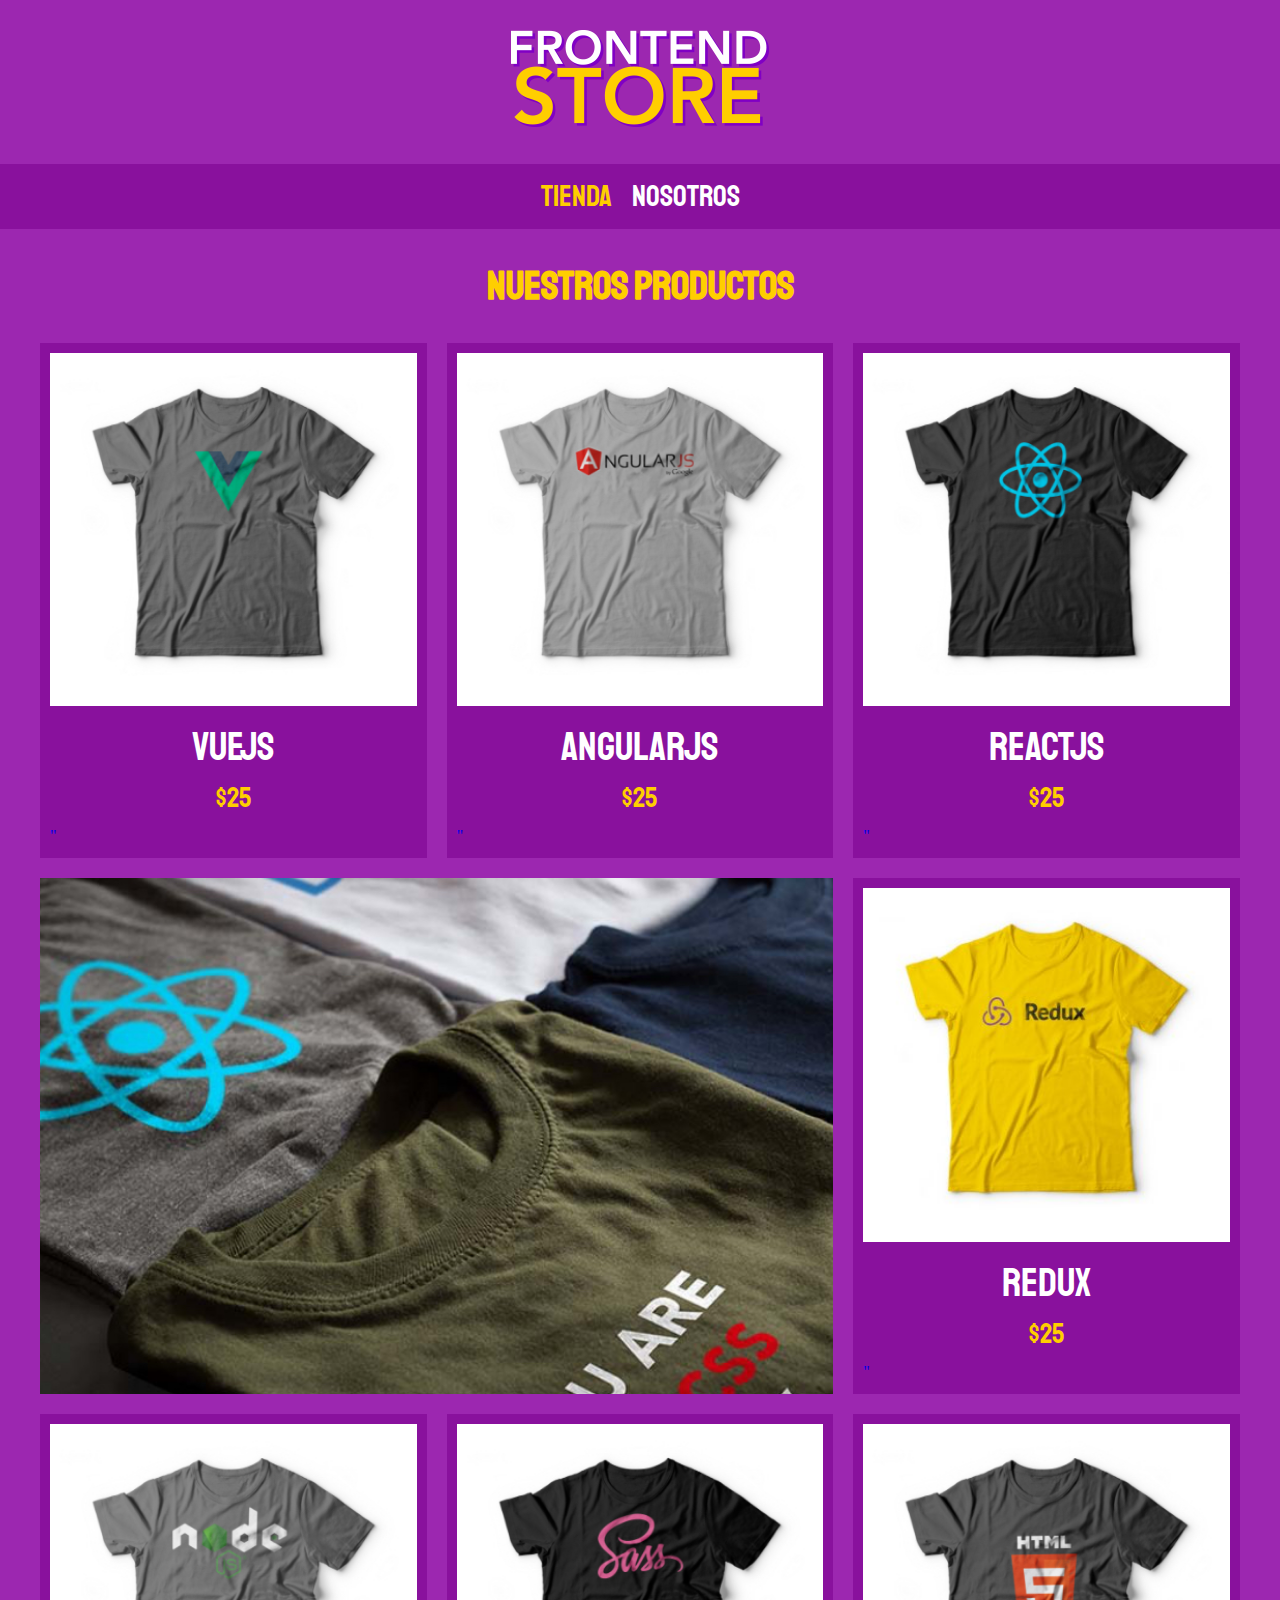
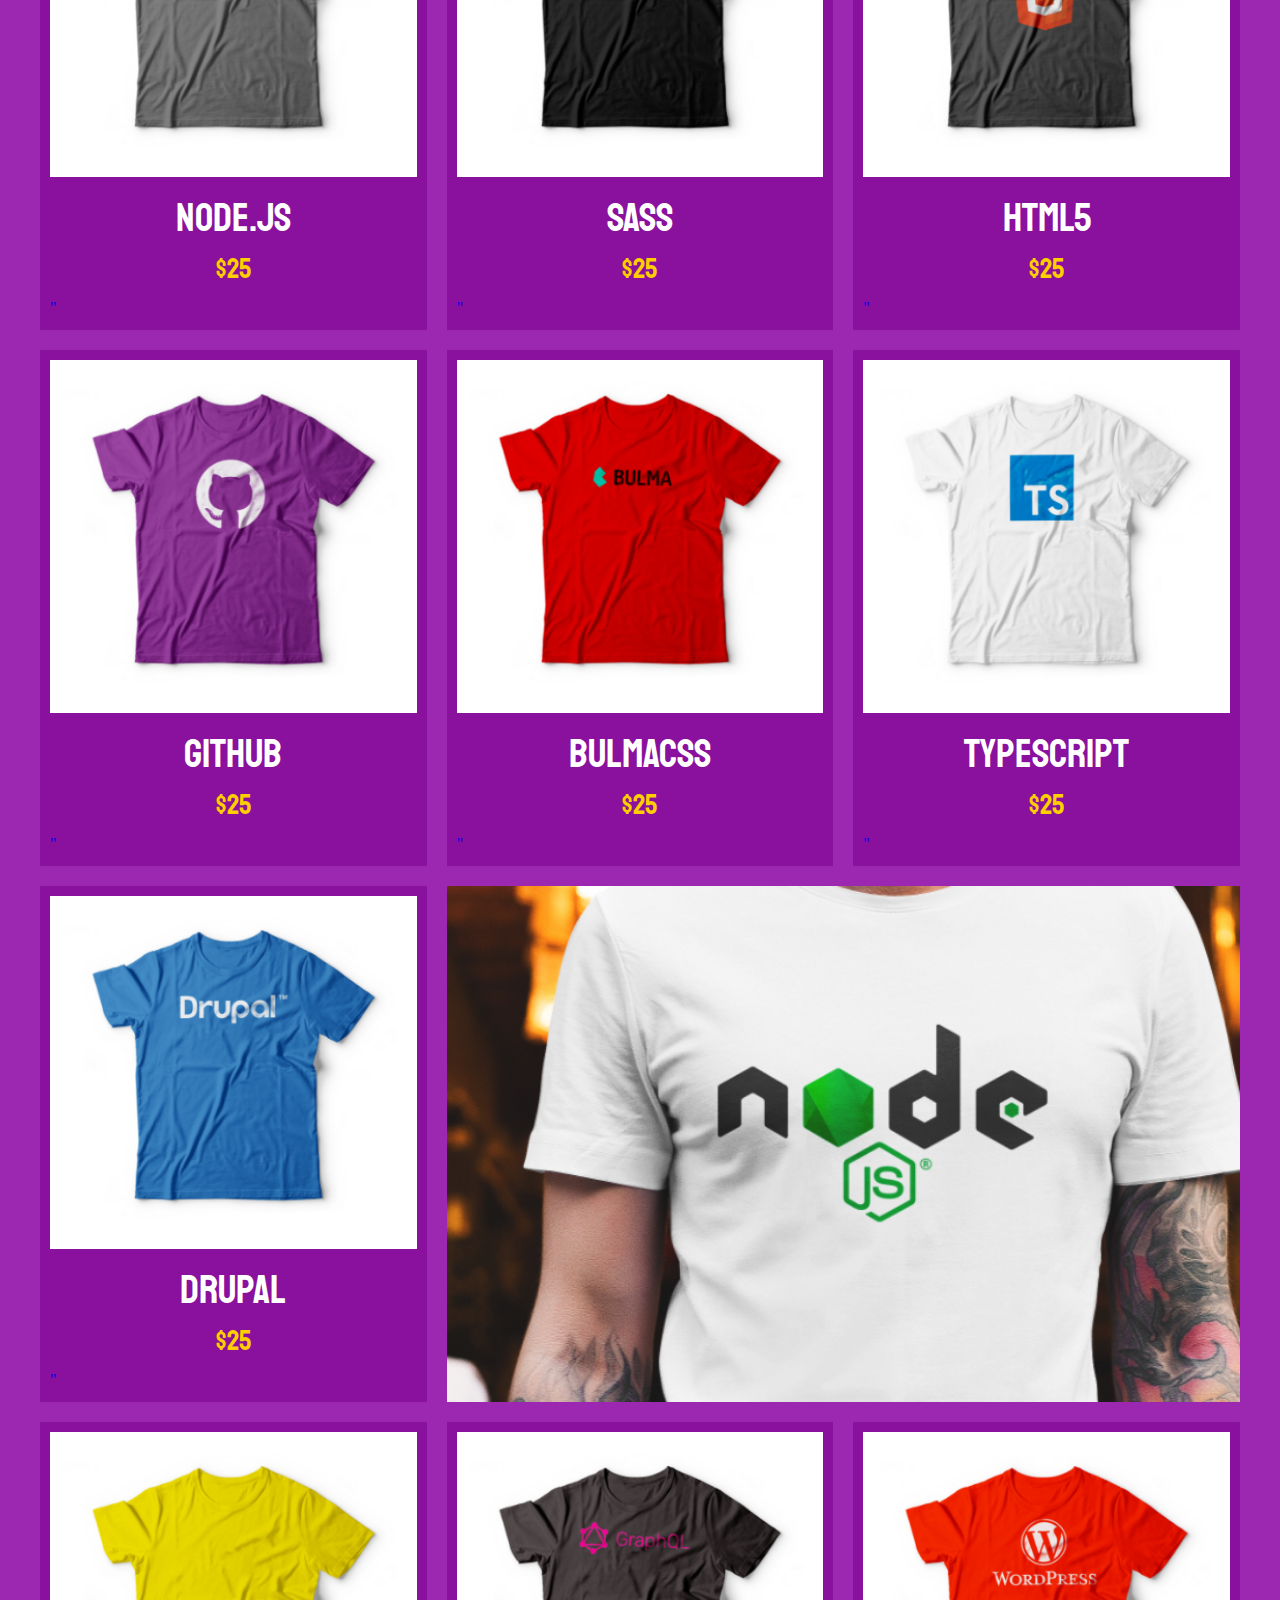
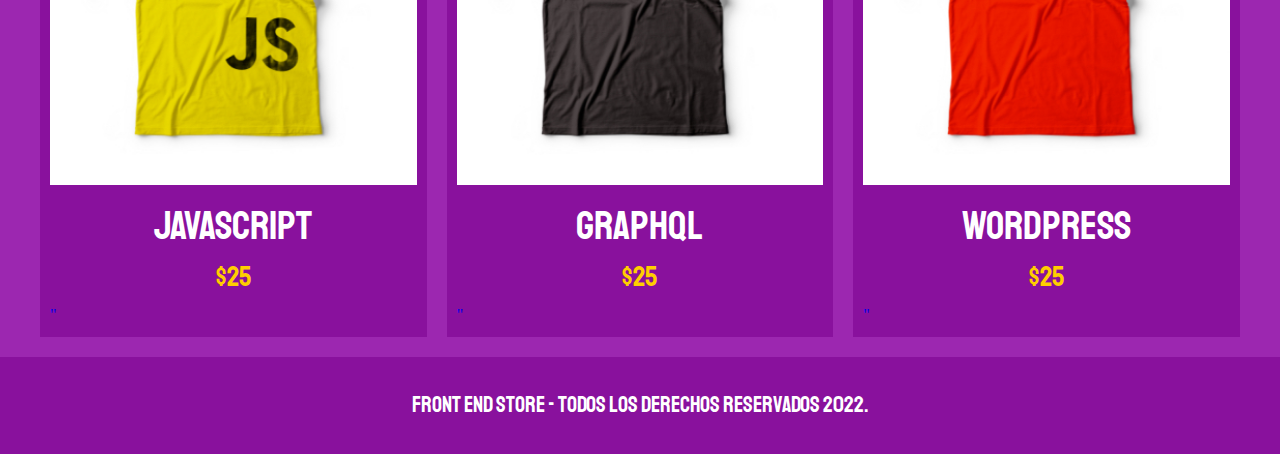
<file: index.html>
<!DOCTYPE html>
<html lang="en">

<head>
    <meta charset="UTF-8">
    <meta name="viewport" content="width=device-width, initial-scale=1.0">
    <title>FrontEnd Store</title>
    <link rel="stylesheet" href="css/normalize.css">
    <link href="https://fonts.googleapis.com/css2?family=Staatliches&display=swap" rel="stylesheet">
    <link rel="stylesheet" href="css/style.css">
</head>

<body>
    <header class="header">
        <a href="index.html">
            <img class="header__logo" src="img/logo.png" alt="Logotipo">
        </a>

    </header>

    <nav class="navegacion">
        <a class="navegacion__enlace navegacion__enlace--activo" href="index.html">Tienda</a>
        <a class="navegacion__enlace" href="nosotros.html">Nosotros</a>
    </nav>
</body>
<main class="contenedor">
    <h1>Nuestros Productos</h1>

    <div class="grid">
        <div class="producto">
            <a href="productos.html">
                <img class="producto__imagen" src="img/1.jpg" alt="imagen camisa">
                <div class="producto__informacion">
                    <p class="producto__nombre">VueJS</p>
                    <p class="producto__precio">$25</p>"
                </div>
            </a>
        </div>
        <!--producto-->
        <div class="producto">
            <a href="productos.html">
                <img class="producto__imagen" src="img/2.jpg" alt="imagen camisa">
                <div class="producto__informacion">
                    <p class="producto__nombre">AngularJS</p>
                    <p class="producto__precio">$25</p>"
                </div>
            </a>
        </div>
        <!--producto-->
        <div class="producto">
            <a href="productos.html">
                <img class="producto__imagen" src="img/3.jpg" alt="imagen camisa">
                <div class="producto__informacion">
                    <p class="producto__nombre">ReactJS</p>
                    <p class="producto__precio">$25</p>"
                </div>
            </a>
        </div>
        <!--producto-->
        <div class="producto">
            <a href="productos.html">
                <img class="producto__imagen" src="img/4.jpg" alt="imagen camisa">
                <div class="producto__informacion">
                    <p class="producto__nombre">Redux</p>
                    <p class="producto__precio">$25</p>"
                </div>
            </a>
        </div>
        <!--producto-->
        <div class="producto">
            <a href="productos.html">
                <img class="producto__imagen" src="img/5.jpg" alt="imagen camisa">
                <div class="producto__informacion">
                    <p class="producto__nombre">Node.js</p>
                    <p class="producto__precio">$25</p>"
                </div>
            </a>
        </div>
        <!--producto-->
        <div class="producto">
            <a href="productos.html">
                <img class="producto__imagen" src="img/6.jpg" alt="imagen camisa">
                <div class="producto__informacion">
                    <p class="producto__nombre">SASS</p>
                    <p class="producto__precio">$25</p>"
                </div>
            </a>
        </div>
        <!--producto-->
        <div class="producto">
            <a href="productos.html">
                <img class="producto__imagen" src="img/7.jpg" alt="imagen camisa">
                <div class="producto__informacion">
                    <p class="producto__nombre">HTML5</p>
                    <p class="producto__precio">$25</p>"
                </div>
            </a>
        </div>
        <!--producto-->
        <div class="producto">
            <a href="productos.html">
                <img class="producto__imagen" src="img/8.jpg" alt="imagen camisa">
                <div class="producto__informacion">
                    <p class="producto__nombre">Github</p>
                    <p class="producto__precio">$25</p>"
                </div>
            </a>
        </div>
        <!--producto-->
        <div class="producto">
            <a href="productos.html">
                <img class="producto__imagen" src="img/9.jpg" alt="imagen camisa">
                <div class="producto__informacion">
                    <p class="producto__nombre">BulmaCSS</p>
                    <p class="producto__precio">$25</p>"
                </div>
            </a>
        </div>
        <!--producto-->
        <div class="producto">
            <a href="productos.html">
                <img class="producto__imagen" src="img/10.jpg" alt="imagen camisa">
                <div class="producto__informacion">
                    <p class="producto__nombre">TypeScript</p>
                    <p class="producto__precio">$25</p>"
                </div>
            </a>
        </div>
        <!--producto-->
        <div class="producto">
            <a href="productos.html">
                <img class="producto__imagen" src="img/11.jpg" alt="imagen camisa">
                <div class="producto__informacion">
                    <p class="producto__nombre">Drupal</p>
                    <p class="producto__precio">$25</p>"
                </div>
            </a>
        </div>
        <!--producto-->
        <div class="producto">
            <a href="productos.html">
                <img class="producto__imagen" src="img/12.jpg" alt="imagen camisa">
                <div class="producto__informacion">
                    <p class="producto__nombre">JavaScript</p>
                    <p class="producto__precio">$25</p>"
                </div>
            </a>
        </div>
        <!--producto-->
        <div class="producto">
            <a href="productos.html">
                <img class="producto__imagen" src="img/13.jpg" alt="imagen camisa">
                <div class="producto__informacion">
                    <p class="producto__nombre">GraphQL</p>
                    <p class="producto__precio">$25</p>"
                </div>
            </a>
        </div>
        <!--producto-->
        <div class="producto">
            <a href="productos.html">
                <img class="producto__imagen" src="img/14.jpg" alt="imagen camisa">
                <div class="producto__informacion">
                    <p class="producto__nombre">Wordpress</p>
                    <p class="producto__precio">$25</p>"
                </div>
            </a>
        </div>
        <!--producto-->

        <div class="grafico grafico--camisas"></div>
        <div class="grafico grafico--node"></div>
    </div>
</main>
<footer class="footer">
    <p class="footer__texto">Front End Store - Todos los derechos Reservados 2022.</p>
</footer>

</html>
</file>
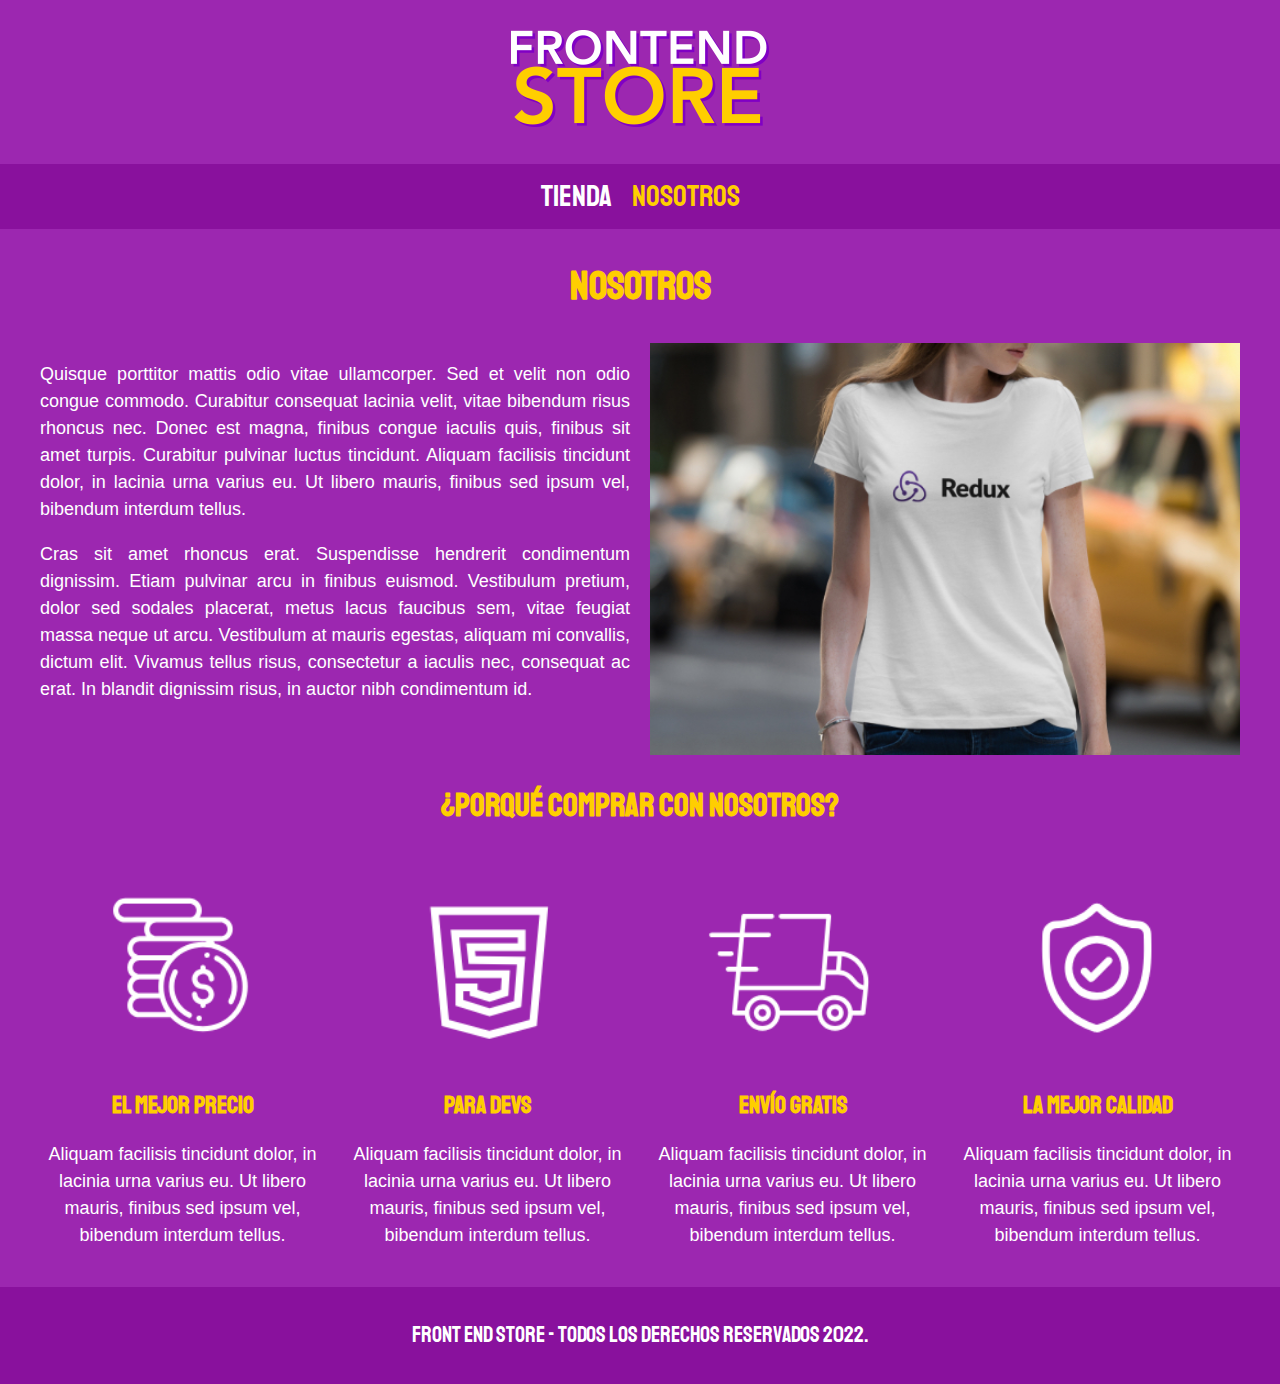
<file: nosotros.html>
<!DOCTYPE html>
<html lang="en">

<head>
    <meta charset="UTF-8">
    <meta name="viewport" content="width=device-width, initial-scale=1.0">
    <title>FrontEnd Store</title>
    <link rel="stylesheet" href="css/normalize.css">
    <link href="https://fonts.googleapis.com/css2?family=Staatliches&display=swap" rel="stylesheet">
    <link rel="stylesheet" href="css/style.css">
</head>

<body>
    <header class="header">
        <a href="index.html">
            <img class="header__logo" src="img/logo.png" alt="Logotipo">
        </a>

    </header>

    <nav class="navegacion">
        <a class="navegacion__enlace " href="index.html">Tienda</a>
        <a class="navegacion__enlace navegacion__enlace--activo" href="nosotros.html">Nosotros</a>
    </nav>
</body>
<main class="contenedor">
    <h1>Nosotros</h1>

    <div class="nosotros">
        <div class="nosotros__contenido">
            <p>
                Quisque porttitor mattis odio vitae ullamcorper. Sed et velit non odio congue commodo. Curabitur consequat lacinia velit, vitae bibendum risus rhoncus nec. Donec est magna, finibus congue iaculis quis, finibus sit amet turpis. Curabitur pulvinar luctus
                tincidunt. Aliquam facilisis tincidunt dolor, in lacinia urna varius eu. Ut libero mauris, finibus sed ipsum vel, bibendum interdum tellus.
            </p>


            <p>
                Cras sit amet rhoncus erat. Suspendisse hendrerit condimentum dignissim. Etiam pulvinar arcu in finibus euismod. Vestibulum pretium, dolor sed sodales placerat, metus lacus faucibus sem, vitae feugiat massa neque ut arcu. Vestibulum at mauris egestas,
                aliquam mi convallis, dictum elit. Vivamus tellus risus, consectetur a iaculis nec, consequat ac erat. In blandit dignissim risus, in auctor nibh condimentum id.
            </p>
        </div>
        <img class="nosotros__imagen" src="img/nosotros.jpg" alt="imagen nosotros">
    </div>
</main>

<section class="contenedor comprar">
    <h2 class="comprar__titulo">¿Porqué comprar con nosotros?</h2>

    <div class="bloques">
        <div class="bloque">
            <img class="bloque__imagen" src="img/icono_1.png" alt="porque comprar">
            <h3 class="bloque__titulo">El Mejor Precio</h3>
            <p>
                Aliquam facilisis tincidunt dolor, in lacinia urna varius eu. Ut libero mauris, finibus sed ipsum vel, bibendum interdum tellus.
            </p>
        </div>
        <!--bloque-->

        <div class="bloque">
            <img class="bloque__imagen" src="img/icono_2.png" alt="porque comprar">
            <h3 class="bloque__titulo">Para Devs</h3>
            <p>
                Aliquam facilisis tincidunt dolor, in lacinia urna varius eu. Ut libero mauris, finibus sed ipsum vel, bibendum interdum tellus.
            </p>
        </div>
        <!--bloque-->

        <div class="bloque">
            <img class="bloque__imagen" src="img/icono_3.png" alt="porque comprar">
            <h3 class="bloque__titulo">Envío gratis</h3>
            <p>
                Aliquam facilisis tincidunt dolor, in lacinia urna varius eu. Ut libero mauris, finibus sed ipsum vel, bibendum interdum tellus.
            </p>
        </div>
        <!--bloque-->

        <div class="bloque">
            <img class="bloque__imagen" src="img/icono_4.png" alt="porque comprar">
            <h3 class="bloque__titulo">La Mejor Calidad</h3>
            <p>
                Aliquam facilisis tincidunt dolor, in lacinia urna varius eu. Ut libero mauris, finibus sed ipsum vel, bibendum interdum tellus.
            </p>
        </div>
        <!--bloque-->
    </div>
    <!--bloques-->
</section>
<footer class="footer">
    <p class="footer__texto">Front End Store - Todos los derechos Reservados 2022.</p>
</footer>

</html>
</file>
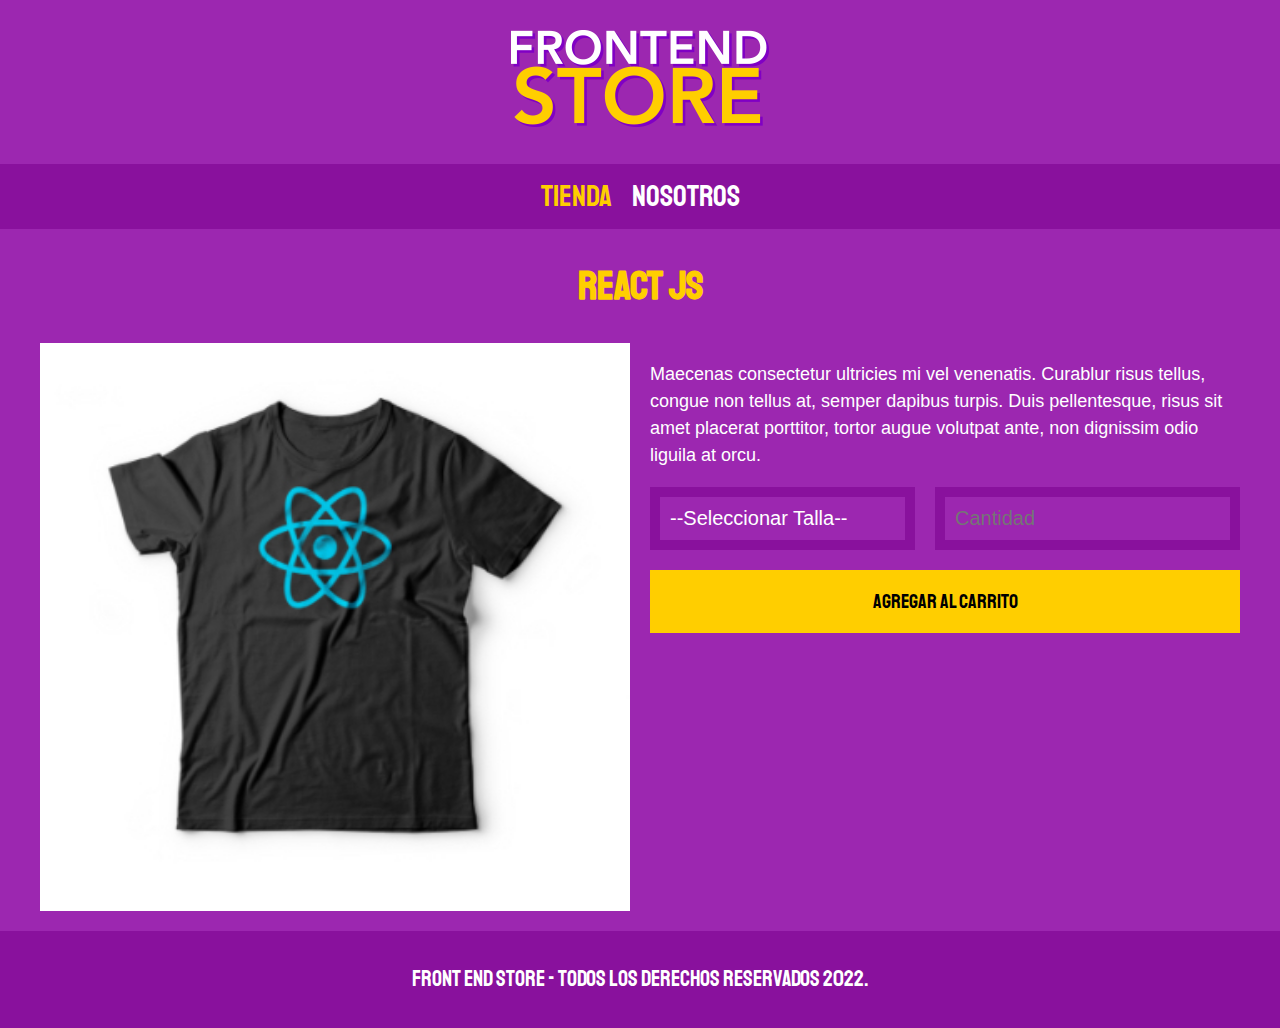
<file: productos.html>
<!DOCTYPE html>
<html lang="en">

<head>
    <meta charset="UTF-8">
    <meta name="viewport" content="width=device-width, initial-scale=1.0">
    <title>FrontEnd Store</title>
    <link rel="stylesheet" href="css/normalize.css">
    <link href="https://fonts.googleapis.com/css2?family=Staatliches&display=swap" rel="stylesheet">
    <link rel="stylesheet" href="css/style.css">
</head>

<body>
    <header class="header">
        <a href="index.html">
            <img class="header__logo" src="img/logo.png" alt="Logotipo">
        </a>

    </header>

    <nav class="navegacion">
        <a class="navegacion__enlace navegacion__enlace--activo" href="index.html">Tienda</a>
        <a class="navegacion__enlace" href="nosotros.html">Nosotros</a>
    </nav>
</body>
<main class="contenedor">
    <h1>React Js</h1>

    <div class="camisa">
        <img class="camisa__imagen" src="img/3.jpg" alt="Imagen del producto">

        <div class="camisa__contenido">
            <p>
                Maecenas consectetur ultricies mi vel venenatis. Curablur risus tellus, congue non tellus at, semper dapibus turpis. Duis pellentesque, risus sit amet placerat porttitor, tortor augue volutpat ante, non dignissim odio liguila at orcu.
            </p>

            <form class="formulario">
                <select class="formulario__campo">
                    <option disabled selected>--Seleccionar Talla--</option>
                    <option>Chica</option>
                    <option>Mediana</option>
                    <option>Grande</option>
                </select>
                <input class="formulario__campo" type="number" placeholder="Cantidad" min="1">
                <input class="formulario__submit" type="submit" value="Agregar al carrito">
            </form>
        </div>
    </div>
</main>
<footer class="footer">
    <p class="footer__texto">Front End Store - Todos los derechos Reservados 2022.</p>
</footer>

</html>
</file>
<file: css/style.css>
:root {
    --primario: #9c27b0;
    --primarioOscuro: #89119d;
    --secundario: #ffce00;
    --secundarioOscuro: rgb(233, 287, 2);
    --blanco: #fff;
    --negro: #000;
    --fuentePrincipal: 'Staatliches', cursive;
}

html {
    box-sizing: border-box;
    font-size: 62.5%;
}

*,
*:before,
*:after {
    box-sizing: inherit;
}


/** Globales **/

body {
    background-color: var(--primario);
    font-size: 1.6rem;
    line-height: 1.5;
}

p {
    font-size: 1.8rem;
    font-family: Arial, Helvetica, sans-serif;
    color: var(--blanco);
}

a {
    text-decoration: none;
}

img {
    width: 100%;
}

.contenedor {
    max-width: 120rem;
    margin: 0 auto;
}

h1,
h2,
h3 {
    text-align: center;
    color: var(--secundario);
    font-family: var(--fuentePrincipal);
}

h1 {
    font-size: 4rem;
}

h2 {
    font-size: 3.2rem;
}

h3 {
    font-size: 2.4rem;
}


/** Header **/

.header {
    display: flex;
    justify-content: center;
}

.header__logo {
    margin: 3rem 0;
}


/* Footer */

.footer {
    background-color: var(--primarioOscuro);
    padding: 1rem 0;
    margin-top: 2rem;
}

.footer__texto {
    font-family: var(--fuentePrincipal);
    text-align: center;
    font-size: 2.2rem;
}


/* Navegacion */

.navegacion {
    background-color: var(--primarioOscuro);
    padding: 1rem 0;
    display: flex;
    justify-content: center;
    /* gap: 2rem; * Separacion forma nueva **/
}

.navegacion__enlace {
    font-family: var(--fuentePrincipal);
    color: var(--blanco);
    font-size: 3rem;
    margin-right: 2rem;
}

.navegacion__enlace:last-of-type {
    margin-right: 0;
}

.navegacion__enlace--activo,
.navegacion__enlace:hover {
    color: var(--secundario);
}


/** Grid **/

.grid {
    display: grid;
    grid-template-columns: repeat(2, 1fr);
    gap: 2rem;
}

@media (min-width: 768px) {
    .grid {
        grid-template-columns: repeat(3, 1fr);
    }
}


/** Productos **/

.producto {
    background-color: var(--primarioOscuro);
    padding: 1rem;
}

.producto__nombre {
    font-size: 4rem;
}

.producto__precio {
    font-size: 2.8rem;
    color: var(--secundario);
}

.producto__nombre,
.producto__precio {
    font-family: var(--fuentePrincipal);
    margin: 1rem 0;
    text-align: center;
    line-height: 1.2;
}


/** Graficos **/

.grafico {
    min-height: 30rem;
    background-repeat: no-repeat;
    background-size: cover;
    grid-column: 1 / 3;
}

.grafico--camisas {
    grid-row: 2 / 3;
    background-image: url(../img/grafico1.jpg);
}

.grafico--node {
    background-image: url(../img/grafico2.jpg);
    grid-row: 8 / 9;
}

@media (min-width: 768px) {
    .grafico--node {
        grid-row: 5 / 6;
        grid-column: 2 / 4;
    }
}


/** Nosotros **/

.nosotros {
    display: grid;
    grid-template-rows: repeat(2, auto);
}

@media (min-width: 768px) {
    .nosotros {
        grid-template-columns: repeat(2, 1fr);
        column-gap: 2rem;
    }
}

.nosotros__contenido {
    text-align: justify;
}

.nosotros__imagen {
    grid-row: 1 / 2;
}

@media (min-width: 768px) {
    .nosotros__imagen {
        grid-column: 2 / 3;
    }
}


/** Bloques **/

.bloques {
    display: grid;
    grid-template-columns: repeat(2, 1fr);
    gap: 2rem;
}

@media (min-width:768px) {
    .bloques {
        grid-template-columns: repeat(4, 1fr);
    }
}

.bloque {
    text-align: center;
}

.bloque__titulo {
    margin: 0;
}


/** Pagina del producto **/

@media (min-width: 768px) {
    .camisa {
        display: grid;
        grid-template-columns: repeat(2, 1fr);
        column-gap: 2rem;
    }
}

.formulario {
    display: grid;
    grid-template-columns: repeat(2, 1fr);
    gap: 2rem;
}

.formulario__campo {
    border: 1rem solid var(--primarioOscuro);
    background-color: transparent;
    color: var(--blanco);
    font-size: 2rem;
    font-family: Arial, Helvetica, sans-serif;
    padding: 1rem;
    appearance: none;
}

.formulario__submit {
    background-color: var(--secundario);
    border: none;
    font-size: 2rem;
    font-family: var(--fuentePrincipal);
    padding: 2rem;
    transition: background-color .3s ease;
    grid-column: 1 / 3;
}

.formulario__submit:hover {
    cursor: pointer;
    background-color: var(--secundarioOscuro);
}
</file>
